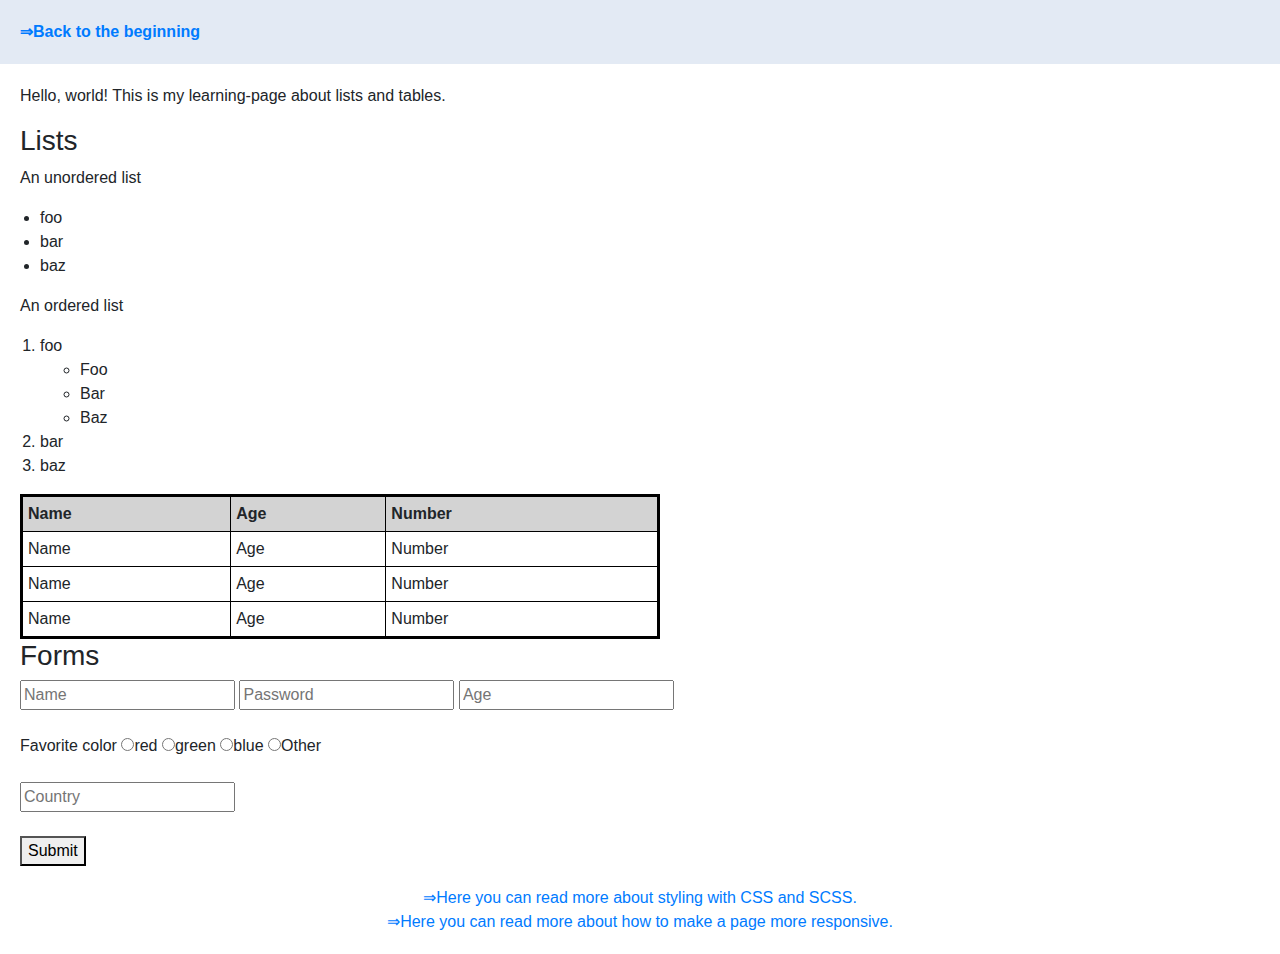
<file: listsntables.html>
<!DOCTYPE html>
<html>
    <head>
        <title>My Webpage</title>
        <link rel="stylesheet" href="style.css">
        <link rel="stylesheet" href="https://maxcdn.bootstrapcdn.com/bootstrap/4.0.0/css/bootstrap.min.css">
        <meta name="viewport" content="width=device-width, initial-scale=1.0">
    </head>
    <body>
      <header>
        <a href="index.html">Back to the beginning</a>
      </header>

        <p>Hello, world! This is my learning-page about lists and tables.</p>

        <div id="lists-exempel">
          <h3>Lists</h3>
            <p>An unordered list</p>
            <ul>
              <li>foo</li>
              <li>bar</li>
              <li>baz</li>
            </ul>
            <p>An ordered list</p>
            <ol>
              <li>foo</li>
                <ul>
                  <li>Foo</li>
                  <li>Bar</li>
                  <li>Baz</li>
                </ul>
              <li>bar</li>
              <li>baz</li>
            </ol>
          </div>

          <div id="table-exempel">
              <table>
                <tr><th>Name</th><th>Age</th><th>Number</th></tr>
                <tr><td>Name</td><td>Age</td><td>Number</td></tr>
                <tr><td>Name</td><td>Age</td><td>Number</td></tr>
                <tr><td>Name</td><td>Age</td><td>Number</td></tr>
              </table>
            </div>

            <h3> Forms </h3>
            <div id="form-exempel">
                  <div id="inputform">
                  <input name="name" type="text" placeholder="Name">
                  <input name="password" type="password" placeholder="Password">
                  <input name="age" type="number" placeholder="Age">
                  </div>

                  <br>

                  <div id="radio">
                    Favorite color
                    <input name="color" type="radio" value="red">red
                    <input name="color" type="radio" value="green">green
                    <input name="color" type="radio" value="blue">blue
                    <input name="color" type="radio" value="other">Other
                  </div>

                  <br>

                  <div id="datalists">
                    <input name="country" list="countries" placeholder="Country">
                    <datalist id="countries">
                      <option value="Albania">
                      <option value="Greece">
                      <option value="Spain">
                      <option value="Sweden">
                    </datalist>

                  </div>
                  <br>
                  <button>Submit</button>
              </div>
            </div>

      <footer>
        <a href="styling.html">Here you can read more about styling with CSS and SCSS.</a><br>
        <a href="responsivness.html">Here you can read more about how to make a page more responsive.</a><br>
      </footer>
    </body>
</html>
</file>
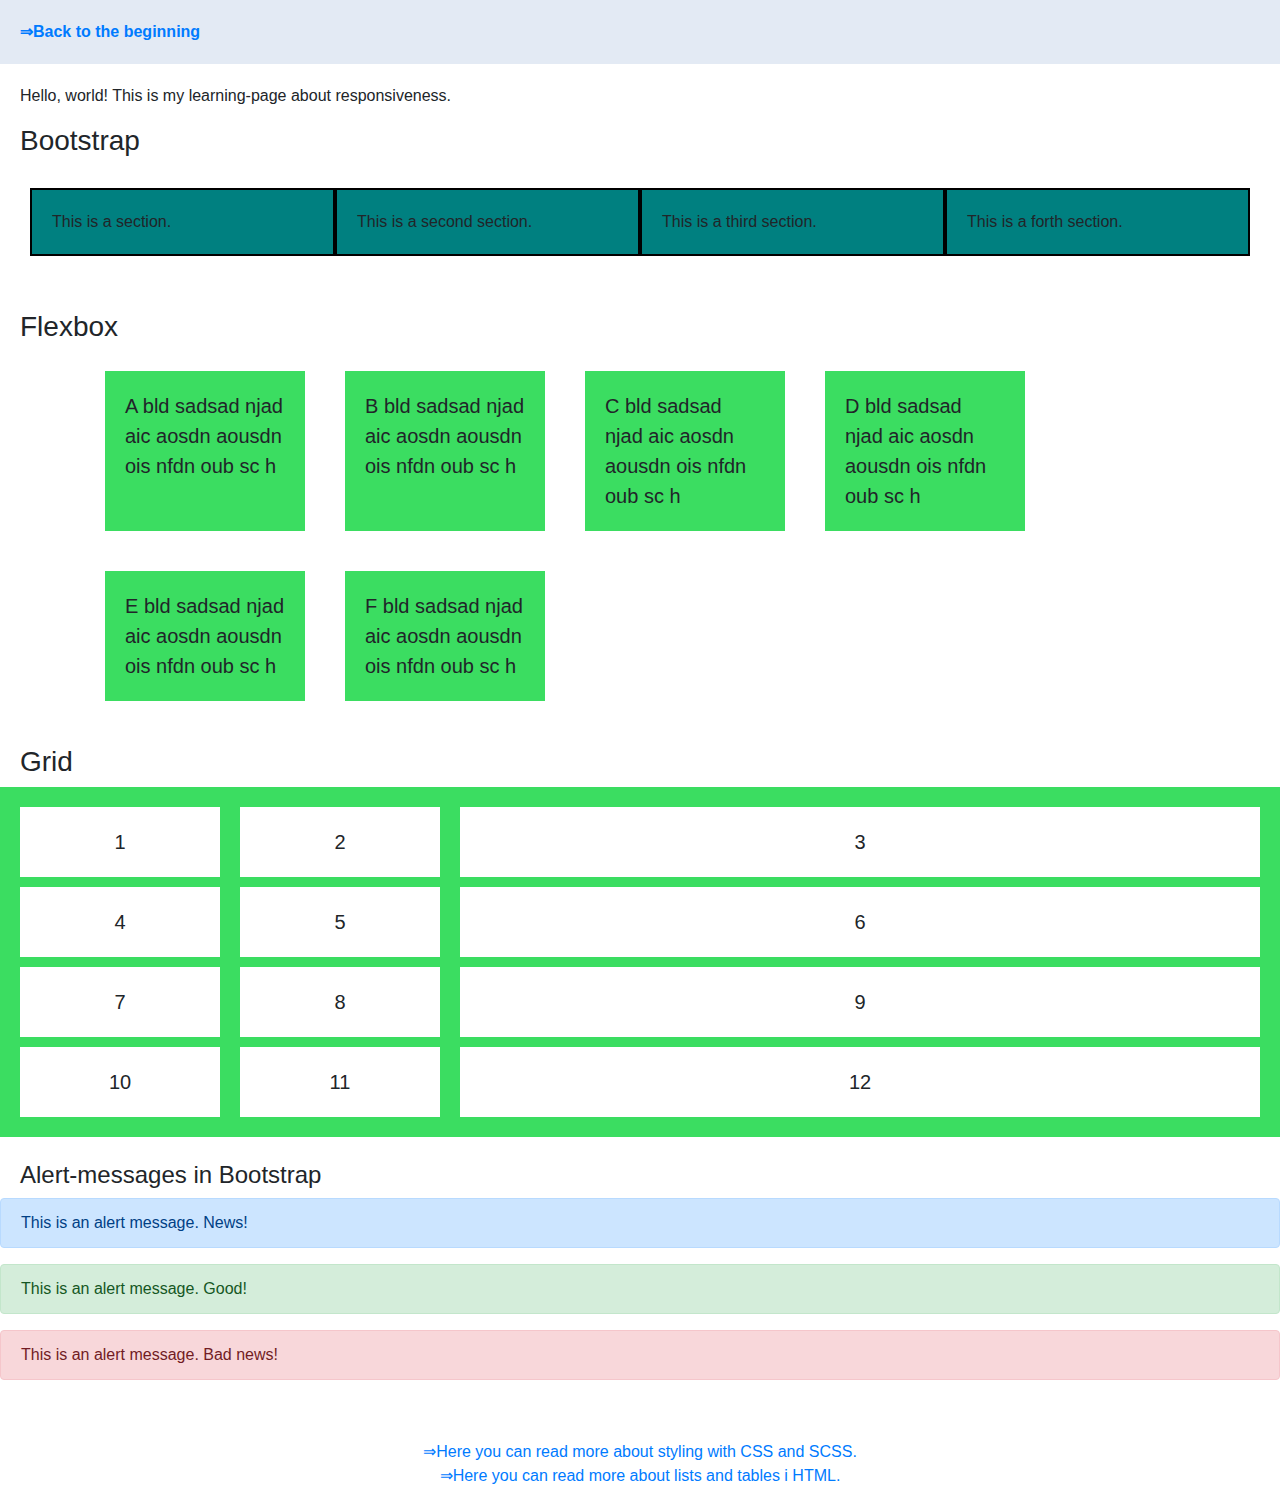
<file: responsivness.html>
<!DOCTYPE html>
<html>
    <head>
        <title>My Webpage</title>
        <link rel="stylesheet" href="style.css">
        <link rel="stylesheet" href="https://maxcdn.bootstrapcdn.com/bootstrap/4.0.0/css/bootstrap.min.css">
        <meta name="viewport" content="width=device-width, initial-scale=1.0">
    </head>
    <body>
      <header>
        <a href="index.html">Back to the beginning</a>
      </header>

        <p>Hello, world! This is my learning-page about responsiveness.</p>


        <h3>Bootstrap</h3>

        <div id="bootstrap-exempel" class="row">
          <div class="col-lg-3 col-sm-6">
            This is a section.
          </div>
          <div class="col-lg-3 col-sm-6">
            This is a second section.
          </div>
          <div class="col-lg-3 col-sm-6">
            This is a third section.
          </div>
          <div class="col-lg-3 col-sm-6">
            This is a forth section.
          </div>
        </div>

        <br>

        <h3>Flexbox</h3>
        <div id="flexbox-exempel" class="container">
          <div> A bld sadsad  njad aic  aosdn aousdn ois nfdn oub sc h</div>
          <div> B bld sadsad  njad aic  aosdn aousdn ois nfdn oub sc h</div>
          <div> C bld sadsad  njad aic  aosdn aousdn ois nfdn oub sc h</div>
          <div> D bld sadsad  njad aic  aosdn aousdn ois nfdn oub sc h</div>
          <div> E bld sadsad  njad aic  aosdn aousdn ois nfdn oub sc h</div>
          <div> F bld sadsad  njad aic  aosdn aousdn ois nfdn oub sc h</div>
        </div>

        <br>
        <h3>Grid</h3>
        <div id="grid-exempel" class="grid">
          <div class="grid-item">1</div>
          <div class="grid-item">2</div>
          <div class="grid-item">3</div>
          <div class="grid-item">4</div>
          <div class="grid-item">5</div>
          <div class="grid-item">6</div>
          <div class="grid-item">7</div>
          <div class="grid-item">8</div>
          <div class="grid-item">9</div>
          <div class="grid-item">10</div>
          <div class="grid-item">11</div>
          <div class="grid-item">12</div>
        </div>

        <br>

        <h4> Alert-messages in Bootstrap</h4>
        <div>
          <div class="alert alert-primary" role="alert">
            This is an alert message. News!
          </div>
          <div class="alert alert-success" role="alert">
            This is an alert message. Good!
          </div>
          <div class="alert alert-danger" role="alert">
            This is an alert message. Bad news!
          </div>
        </div>
        <br>

      <footer>
        <a href="styling.html">Here you can read more about styling with CSS and SCSS.</a><br>
        <a href="listsntables.html">Here you can read more about lists and tables i HTML.</a><br>
      </footer>
    </body>
</html>
</file>
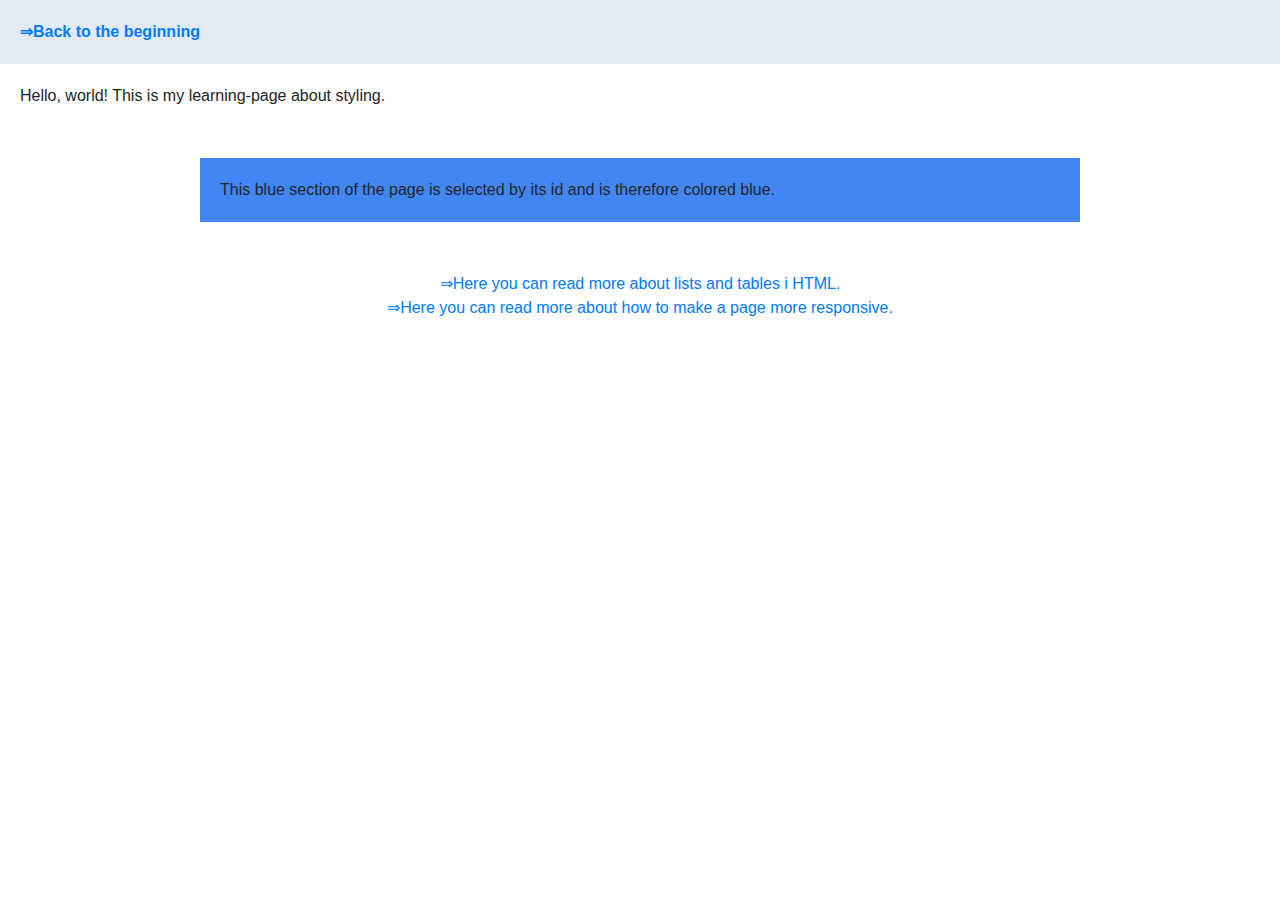
<file: styling.html>
<!DOCTYPE html>
<html>
    <head>
        <title>My Webpage</title>
        <link rel="stylesheet" href="style.css">
        <link rel="stylesheet" href="https://maxcdn.bootstrapcdn.com/bootstrap/4.0.0/css/bootstrap.min.css">
        <meta name="viewport" content="width=device-width, initial-scale=1.0">
    </head>
    <body>
      <header>
        <a href="index.html">Back to the beginning</a>
      </header>

        <p>Hello, world! This is my learning-page about styling.</p>

        <div id="id-exempel">
          This blue section of the page is selected by its id and is therefore colored blue.
        </div>

      <footer>
        <a href="listsntables.html">Here you can read more about lists and tables i HTML.</a><br>
        <a href="responsivness.html">Here you can read more about how to make a page more responsive.</a><br>
      </footer>
    </body>
</html>
</file>
<file: style.css>
@charset "UTF-8";
/*VARIABLES*/
table {
  border: 3px solid black;
  border-collapse: collapse;
  width: 50%;
  margin-left: 20px;
}

th, td {
  border: 1px solid black;
  /*th och td påverkas*/
  padding: 5px;
}

th {
  background-color: lightgrey;
}

header {
  font-weight: bold;
  background-color: #e3eaf4;
  padding: 20px;
  margin-bottom: 20px;
}

footer {
  margin-top: 20px;
  margin-bottom: 20px;
  text-align: center;
}

p, h1, h2, h3, h4, h5 {
  margin-left: 20px;
}

.container {
  display: flex;
  flex-wrap: wrap;
}

.container > div {
  background-color: #3bdd61;
  font-size: 20px;
  margin: 20px;
  padding: 20px;
  width: 200px;
}

#id-exempel {
  margin-left: 200px;
  margin-right: 200px;
  margin-top: 50px;
  margin-bottom: 50px;
  padding: 20px;
  background-color: #4286f4;
}

/* before och after påverkar eller lägger till något före eller efter ett element*/
a::before {
  content: "⇒";
}

a::after {
  content: "";
}

/* selection påverkar vad som händer med markerade element */
p::selection {
  color: #4286f4;
  background-color: #3bdd61;
}

#form-exempel {
  margin-left: 20px;
}

/*detta gör sidan lätt grå när den blir mindre än 800px*/
@media (min-width: 860px) {
  body {
    background-color: white;
    font-family: Times;
  }

  h1::before {
    content: "Welcome to my page about webprogramming!";
  }
}
@media (max-width: 859px) {
  body {
    background-color: lightgrey;
    font-family: Verdana;
  }

  h1::before {
    content: "Welcome!";
  }
}
/*skapar en grid som skalar om en av flera kolumner*/
.grid {
  background-color: #3bdd61;
  display: grid;
  padding: 20px;
  grid-column-gap: 20px;
  grid-row-gap: 10px;
  grid-template-columns: 200px 200px auto;
}

.grid-item {
  background-color: white;
  font-size: 20px;
  padding: 20px;
  text-align: center;
}

/*stylar rowsen i bootstrap-exemplet*/
.row > div {
  padding: 20px;
  background-color: teal;
  border: 2px solid black;
}

#bootstrap-exempel {
  margin: 30px;
}

/*man kan också jobba med ärftlighet i scss*/
.by, .hej {
  font-family: sans-serif;
  font-size: 18px;
  font-weight: bold;
  border: 1px solid black;
  padding: 20px;
  margin: 20px;
}

/*här anger man att hej ska ha allt som message har*/
.hej {
  background-color: #3bdd61;
}

.by {
  background-color: #ef4a2d;
}

/*# sourceMappingURL=style.css.map */
</file>
